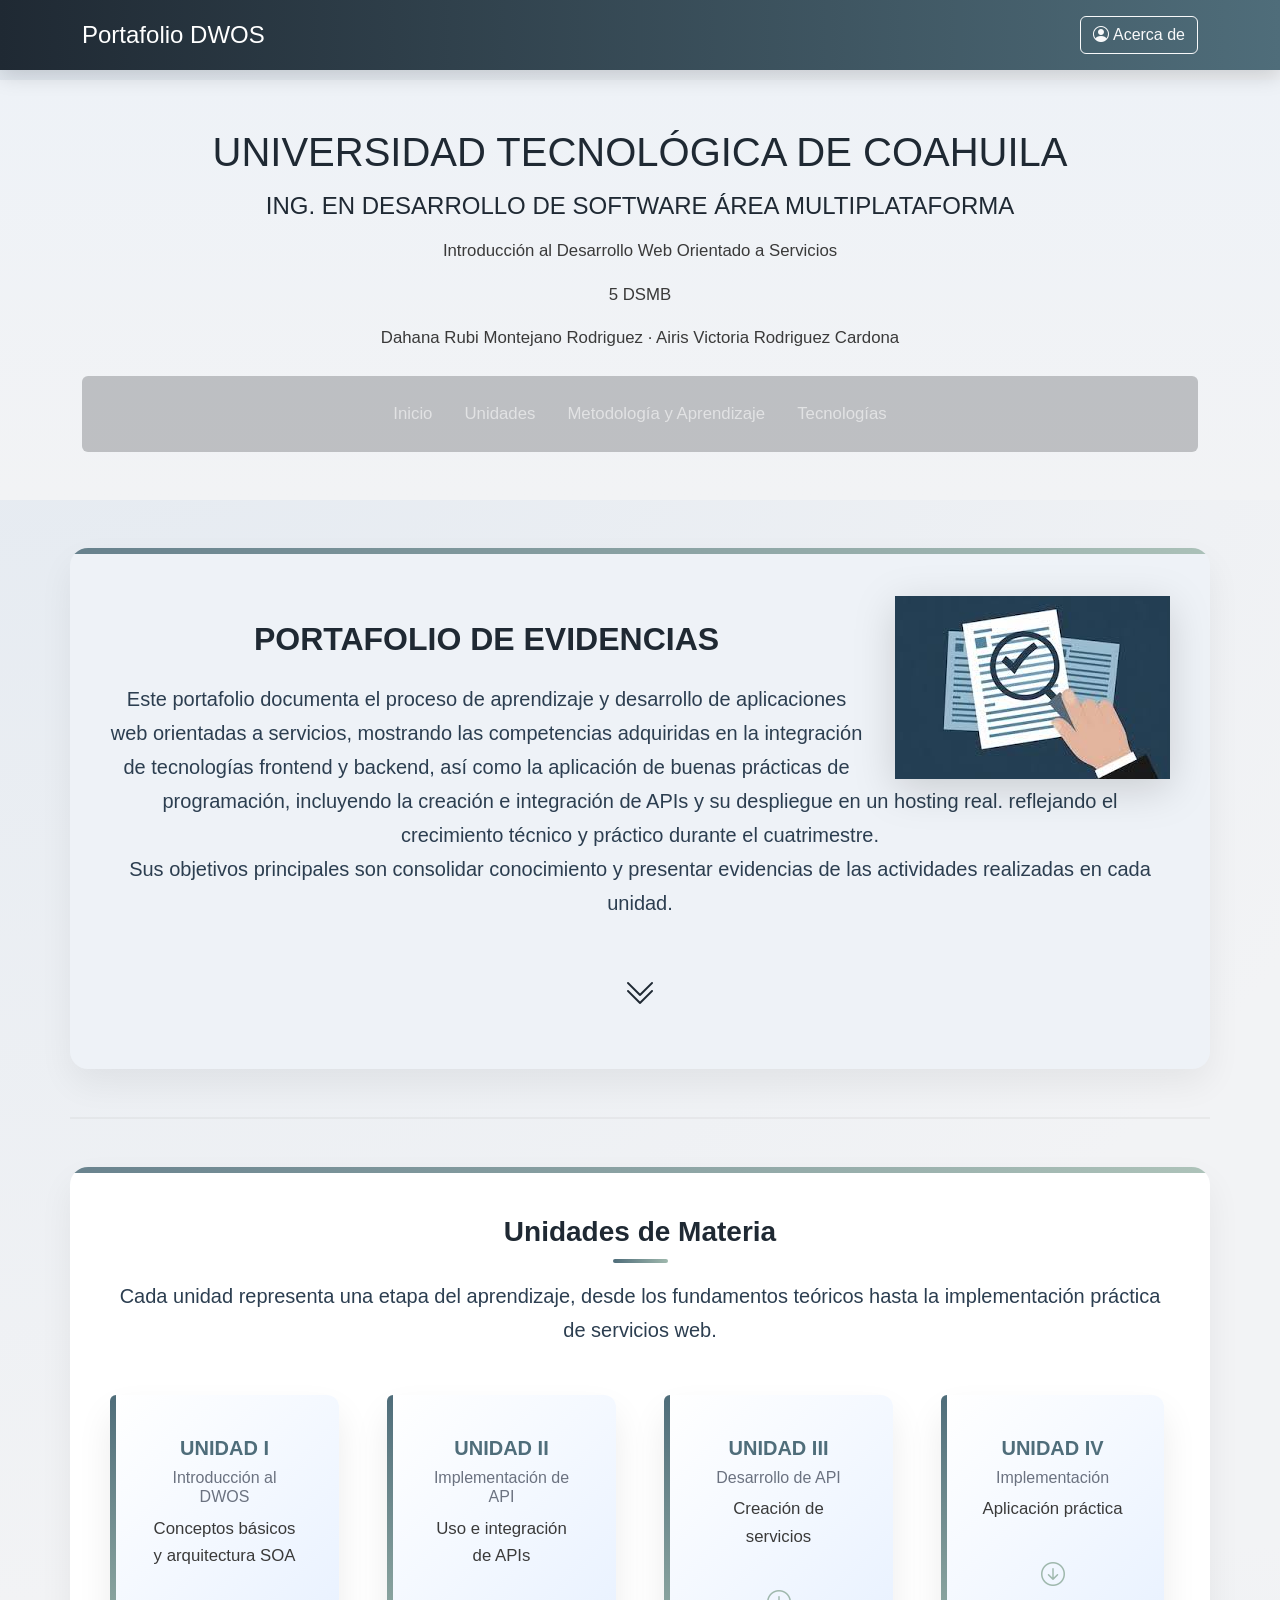
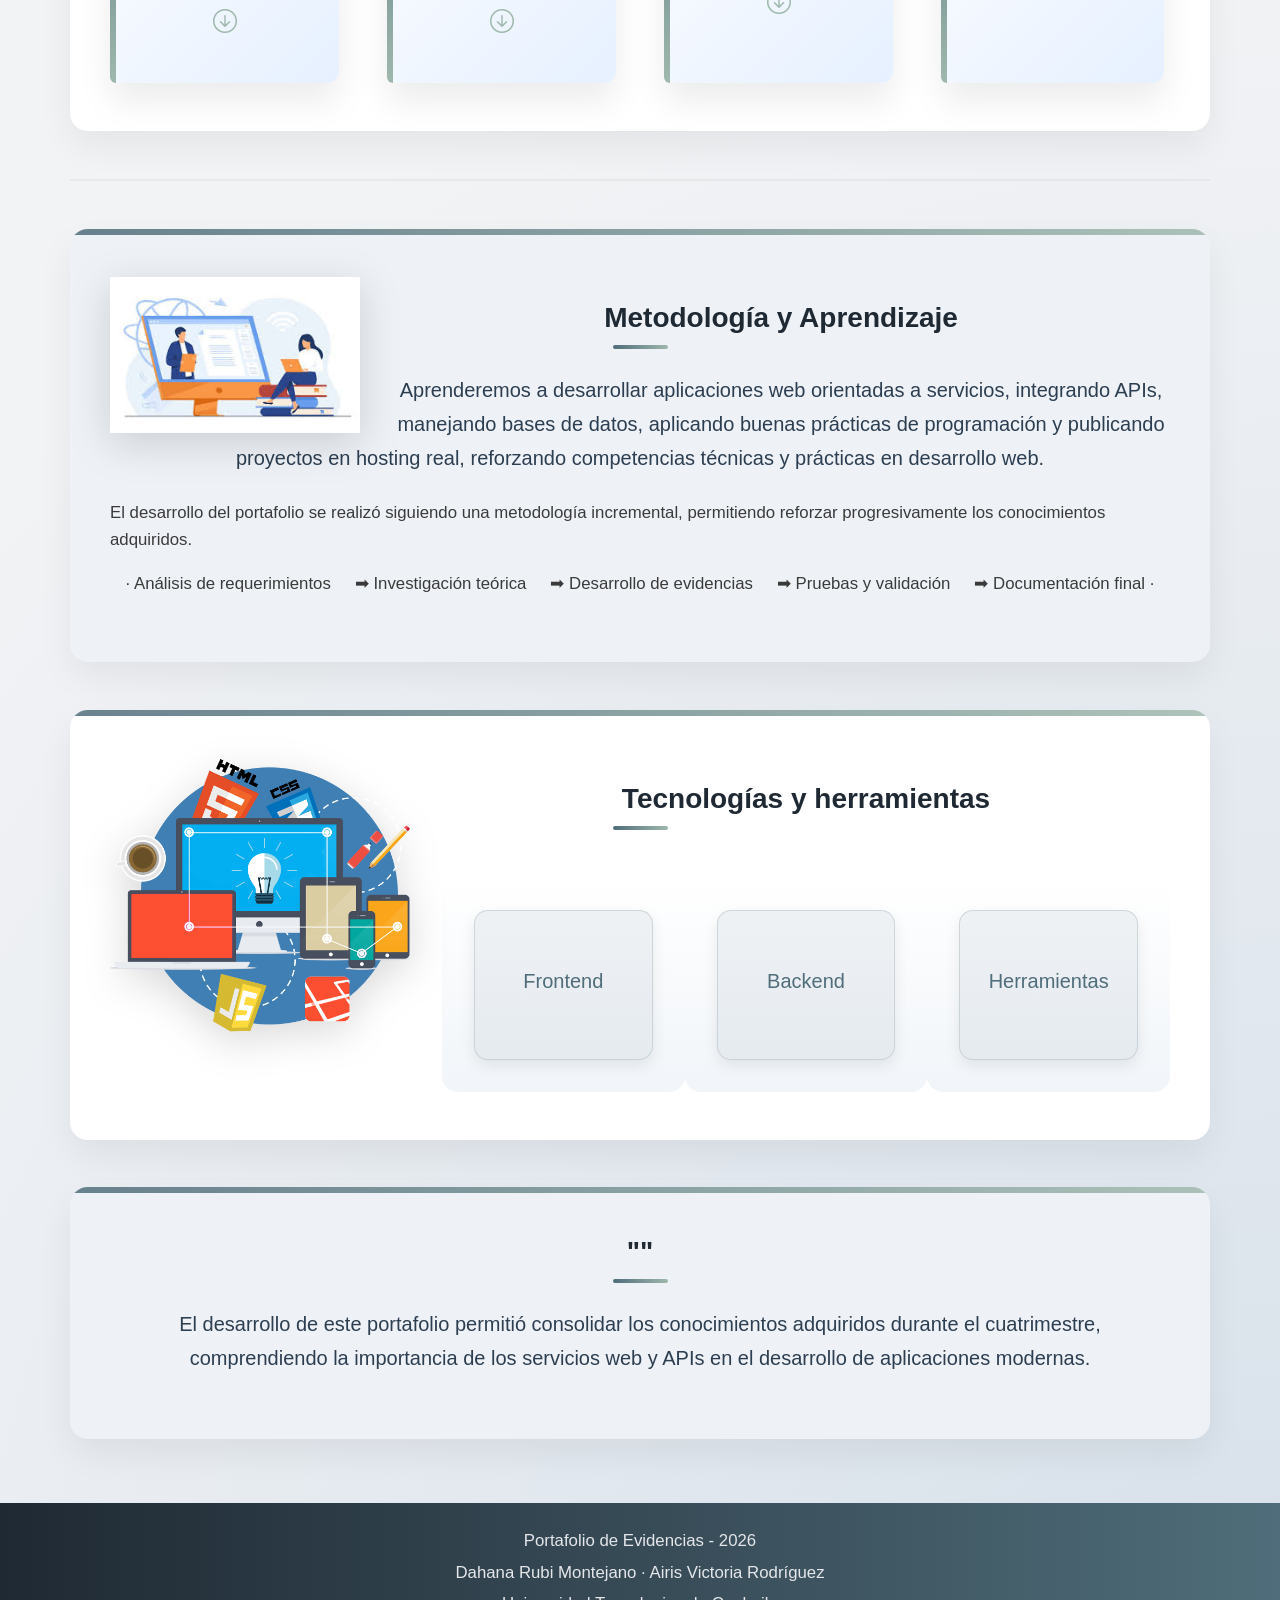
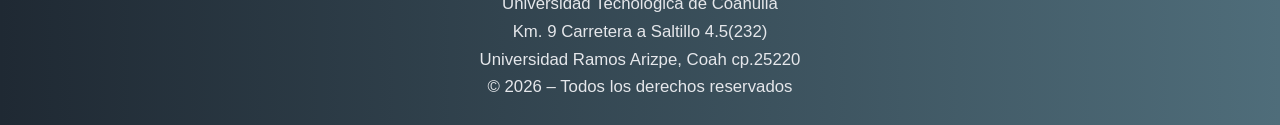
<file: index.html>
<!DOCTYPE html>
<html lang="es">
<head>
    <meta charset="UTF-8">
    <title>Portafolio DWOS</title>
    <meta name="viewport" content="width=device-width, initial-scale=1.0">

   <!-- Bootstrap -->
<link href="https://cdn.jsdelivr.net/npm/bootstrap@5.3.2/dist/css/bootstrap.min.css" rel="stylesheet">
<link href="https://cdn.jsdelivr.net/npm/bootstrap-icons@1.11.1/font/bootstrap-icons.css" rel="stylesheet">

<!-- TU CSS SIEMPRE AL FINAL -->
<link rel="stylesheet" href="style/portafolio.css">


    <style>
        /* solo comportamiento, no diseño */
        .extra-info {
            display: none;
        }
        .unidad-card:hover .extra-info {
            display: block;
        }
        .unidad-card {
            cursor: pointer;
        }
    </style>
</head>
<body>

<!-- ================= HEADER PRINCIPAL ================= -->
<header class="bg-dark text-white p-3">
    <div class="container d-flex justify-content-between align-items-center">
        <h4 class="mb-0">Portafolio DWOS</h4>

        <div class="dropdown">
            <button class="btn btn-outline-light" type="button" data-bs-toggle="dropdown">
            <i class="bi bi-person-circle"></i> Acerca de
            </button>
            <ul class="dropdown-menu dropdown-menu-end">
                <li><a class="dropdown-item" href="rubi.php">Dahana Rubi</a></li>
                <li><a class="dropdown-item" href="airis.php">Airis Victoria</a></li>
            </ul>
        </div>
    </div>
</header>

<!-- ================= HEADER INSTITUCIONAL ================= -->
<section class="bg-dark bg-opacity-25 py-5">
    <div class="container text-center">
        <h1 class="mb-3">UNIVERSIDAD TECNOLÓGICA DE COAHUILA</h1>
        <h4>ING. EN DESARROLLO DE SOFTWARE ÁREA MULTIPLATAFORMA</h4>
        <p class="mt-3">Introducción al Desarrollo Web Orientado a Servicios
</p>
        <p>5 DSMB</p>

        <p class="mb-4">Dahana Rubi Montejano Rodriguez · Airis Victoria Rodriguez Cardona</p>

        <nav class="navbar navbar-expand-lg navbar-dark bg-dark bg-opacity-25 rounded p-3">
            <div class="container-fluid">
                <button class="navbar-toggler" type="button" data-bs-toggle="collapse" data-bs-target="#menu">
                    <span class="navbar-toggler-icon"></span>
                </button>
                <div class="collapse navbar-collapse justify-content-center" id="menu">
                    <ul class="navbar-nav gap-3">
                        <li class="nav-item"><a class="nav-link" href="#bienvenida">Inicio</a></li>
                        <li class="nav-item"><a class="nav-link" href="#unidades">Unidades</a></li>
                        <li class="nav-item"><a class="nav-link" href="#metodologia">Metodología y Aprendizaje</a></li>
                        <li class="nav-item"><a class="nav-link" href="#tecnologias">Tecnologías</a></li>
                    </ul>
                </div>
            </div>
        </nav>
    </div>
</section>

<!-- ================= BIENVENIDA ================= -->
<section id="bienvenida" class="container py-5 my-5">
    <div class="text-center mb-4">
    <img src="image/hero.png" class="img-fluid" style="max-width:350px;">
</div>

    <h2 class="text-center mb-4">PORTAFOLIO DE EVIDENCIAS</h2>
    <p class="text-center fs-5">
        Este portafolio documenta el proceso de aprendizaje y
        desarrollo de aplicaciones web orientadas a servicios, mostrando 
        las competencias adquiridas en la integración de tecnologías frontend 
        y backend, así como la aplicación de buenas prácticas de programación,
        incluyendo la creación e integración de APIs y su despliegue en un hosting real.
        reflejando el crecimiento técnico y práctico durante el cuatrimestre.
        <br>
        Sus objetivos principales son consolidar conocimiento y presentar evidencias de las
        actividades realizadas en cada unidad.
    </p>

    <div class="text-center mt-5">
        <i class="bi bi-chevron-double-down fs-2"></i>
    </div>
</section>

<hr class="container my-5">



<!-- ================= UNIDADES ================= -->
<section id="unidades" class="container py-5 my-5">
    <h3 class="text-center mb-3">Unidades de Materia</h3>
    <p class="text-center fs-5 mb-5">
        Cada unidad representa una etapa del aprendizaje, desde los fundamentos
        teóricos hasta la implementación práctica de servicios web.
    </p>

    <div class="row g-5">

    <!-- UNIDAD I -->
    <div class="col-md-6 col-lg-3">
        <div class="card h-100 text-center unidad-card"
             onclick="cargarUnidad('unidad_1.html')">
            <div class="card-body d-flex flex-column justify-content-between">
                <div>
                    <h5>UNIDAD I</h5>
                    <h6>Introducción al DWOS</h6>
                    <p>Conceptos básicos y arquitectura SOA</p>

                    <div class="extra-info mt-3">
                        <hr>
                        <p>
                            Se estudian los fundamentos del desarrollo orientado a servicios
                            y la arquitectura SOA.
                        </p>
                    </div>
                </div>

                <div class="mt-3">
                    <i class="bi bi-arrow-down-circle fs-4"></i>
                </div>
            </div>
        </div>
    </div>

    <!-- UNIDAD II -->
    <div class="col-md-6 col-lg-3">
        <div class="card h-100 text-center unidad-card"
             onclick="cargarUnidad('unidad_2.html')">
            <div class="card-body d-flex flex-column justify-content-between">
                <div>
                    <h5>UNIDAD II</h5>
                    <h6>Implementación de API</h6>
                    <p>Uso e integración de APIs</p>

                    <div class="extra-info mt-3">
                        <hr>
                        <p>
                            Consumo de APIs REST, manejo de solicitudes HTTP
                            y pruebas con Postman.
                        </p>
                    </div>
                </div>

                <div class="mt-3">
                    <i class="bi bi-arrow-down-circle fs-4"></i>
                </div>
            </div>
        </div>
    </div>

    <!-- UNIDAD III -->
    <div class="col-md-6 col-lg-3">
        <div class="card h-100 text-center unidad-card"
             onclick="cargarUnidad('unidad_3.html')">
            <div class="card-body d-flex flex-column justify-content-between">
                <div>
                    <h5>UNIDAD III</h5>
                    <h6>Desarrollo de API</h6>
                    <p>Creación de servicios</p>

                    <div class="extra-info mt-3">
                        <hr>
                        <p>
                            Diseño y desarrollo de APIs propias
                            aplicando buenas prácticas.
                        </p>
                    </div>
                </div>

                <div class="mt-3">
                    <i class="bi bi-arrow-down-circle fs-4"></i>
                </div>
            </div>
        </div>
    </div>

    <!-- UNIDAD IV -->
    <div class="col-md-6 col-lg-3">
        <div class="card h-100 text-center unidad-card"
             onclick="cargarUnidad('unidad_4.html')">
            <div class="card-body d-flex flex-column justify-content-between">
                <div>
                    <h5>UNIDAD IV</h5>
                    <h6>Implementación</h6>
                    <p>Aplicación práctica</p>

                    <div class="extra-info mt-3">
                        <hr>
                        <p>
                            Integración completa de servicios
                            en una aplicación funcional.
                        </p>
                    </div>
                </div>

                <div class="mt-3">
                    <i class="bi bi-arrow-down-circle fs-4"></i>
                </div>
            </div>
        </div>
    </div>

</div>

</section>

<hr class="container my-5">

<!-- ================= METODOLOGÍA ================= -->
<section id="metodologia" class="container py-5 my-5">
    <div class="text-center mb-4">
    <img src="image/metodologias.png" class="img-fluid" style="max-width:250px;">
</div>

    <h3 class="text-center mb-4">Metodología y Aprendizaje</h3>

    <p class="text-center fs-5 mb-4">
        Aprenderemos a desarrollar aplicaciones web orientadas a servicios, 
        integrando APIs, manejando bases de datos, aplicando buenas prácticas 
        de programación y publicando proyectos en hosting real, reforzando 
         competencias técnicas y prácticas en desarrollo web.
    </p>

    <div class="texto-bloque" style="flex:1; min-width:250px;">
            <p>
            El desarrollo del portafolio se realizó siguiendo una metodología incremental,
        permitiendo reforzar progresivamente los conocimientos adquiridos.    
            </p>
        
          
    <div class="d-flex flex-wrap align-items-center justify-content-center gap-4">
        <!-- LISTA -->

            <p> · Análisis de requerimientos</p>
            <p>➡ Investigación teórica</p>
            <p>➡ Desarrollo de evidencias</p>
            <p>➡ Pruebas y validación</p>
            <p>➡ Documentación final ·</p>
        

        
    </div>
</section>

<section id="tecnologias" class="container py-5 my-5">
    <div class="text-center mb-4">
        <img src="image/tecnologia.png" class="img-fluid" style="max-width:300px;">
    </div>

    <h3 class="text-center mb-5">Tecnologías y herramientas</h3>

    <div class="row justify-content-center g-4">
        <!-- Tarjeta Frontend -->
        <div class="col-sm-6 col-md-4">
            <div class="flip-card modern-card">
                <div class="flip-card-inner">
                    <div class="flip-card-front d-flex justify-content-center align-items-center">
                        <h5>Frontend</h5>
                    </div>
                    <div class="flip-card-back d-flex justify-content-center align-items-center">
                        <p>HTML5 · CSS · Bootstrap</p>
                    </div>
                </div>
            </div>
        </div>

        <!-- Tarjeta Backend -->
        <div class="col-sm-6 col-md-4">
            <div class="flip-card modern-card">
                <div class="flip-card-inner">
                    <div class="flip-card-front d-flex justify-content-center align-items-center">
                        <h5>Backend</h5>
                    </div>
                    <div class="flip-card-back d-flex justify-content-center align-items-center">
                        <p>PHP · JavaScript</p>
                    </div>
                </div>
            </div>
        </div>

        <!-- Tarjeta Herramientas -->
        <div class="col-sm-6 col-md-4">
            <div class="flip-card modern-card">
                <div class="flip-card-inner">
                    <div class="flip-card-front d-flex justify-content-center align-items-center">
                        <h5>Herramientas</h5>
                    </div>
                    <div class="flip-card-back d-flex justify-content-center align-items-center">
                        <p>XAMPP · VS Code</p>
                    </div>
                </div>
            </div>
        </div>
    </div>
</section>


<!-- ================= CONCLUSIÓN ================= -->
<section id="conclusion" class="container py-5 my-5">
    <h3 class="text-center mb-4">""</h3>
    <p class="text-center fs-5">
        El desarrollo de este portafolio permitió consolidar los conocimientos adquiridos
        durante el cuatrimestre, comprendiendo la importancia de los servicios web y APIs
        en el desarrollo de aplicaciones modernas.
    </p>
</section>

<!-- ================= FOOTER ================= -->
<footer class="bg-dark text-white text-center py-4">
    <p class="mb-1">Portafolio de Evidencias - 2026</p>
    <p class="mb-1">Dahana Rubi Montejano · Airis Victoria Rodríguez</p>
    <p class="mb-0">Universidad Tecnologica de Coahuila</p>
    <p class="mb-0">Km. 9 Carretera a Saltillo 4.5(232)</p>
    <p class="mb-0">Universidad Ramos Arizpe, Coah cp.25220</p>
    <p class="mb-0">© 2026 – Todos los derechos reservados
</footer>

<script src="https://cdn.jsdelivr.net/npm/bootstrap@5.3.2/dist/js/bootstrap.bundle.min.js"></script>

<script>
function cargarUnidad(url) {
    document.body.classList.add('opacity-75');
    setTimeout(() => {
        window.location.href = url;
    }, 300);
}
</script>

</body>
</html>
</file>
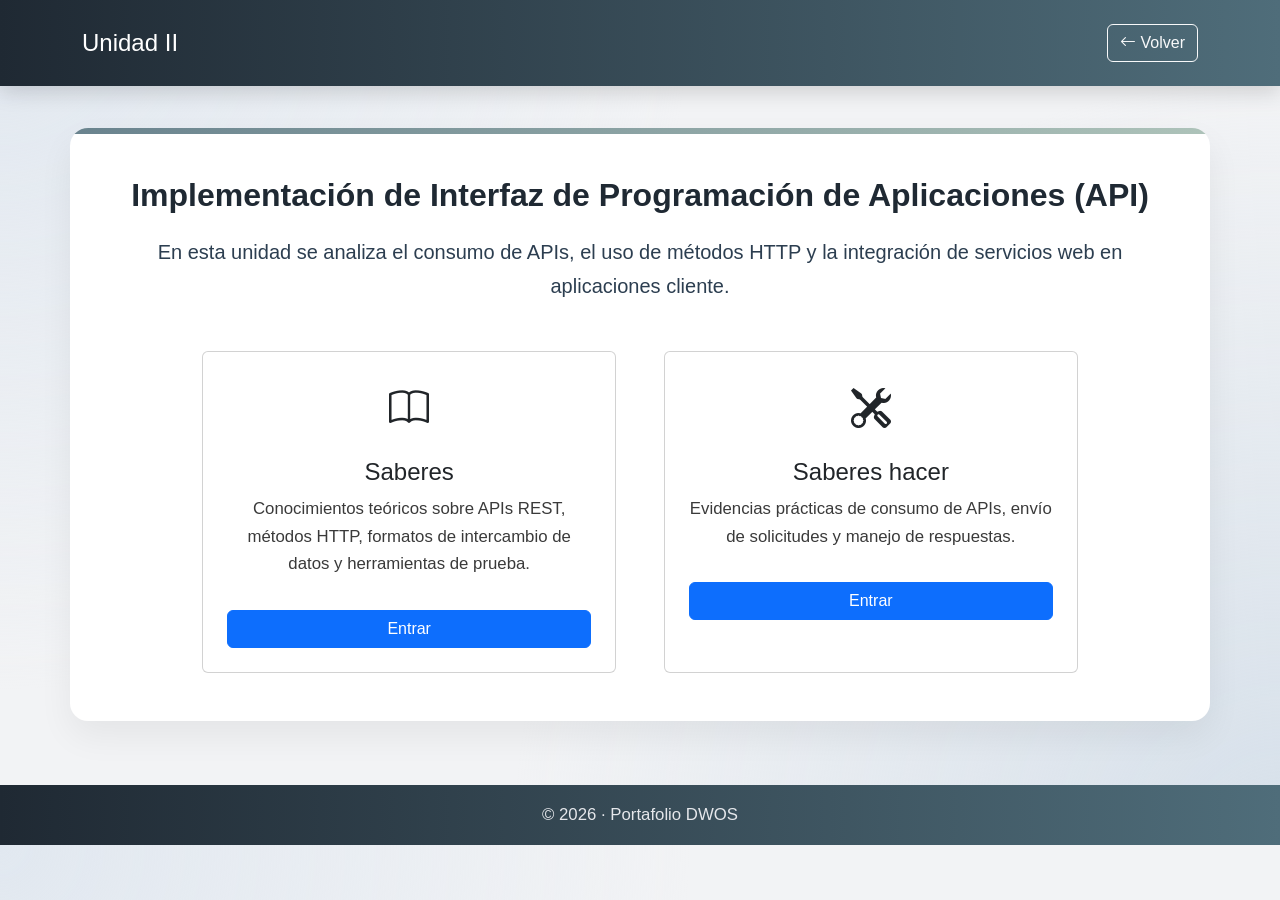
<file: unidad_2.html>
<!DOCTYPE html>
<html lang="es">
<head>
    <meta charset="UTF-8">
    <title>Unidad II - DWOS</title>
    <meta name="viewport" content="width=device-width, initial-scale=1.0">

    <!-- Bootstrap -->
    <link href="https://cdn.jsdelivr.net/npm/bootstrap@5.3.2/dist/css/bootstrap.min.css" rel="stylesheet">
    <link href="https://cdn.jsdelivr.net/npm/bootstrap-icons@1.11.1/font/bootstrap-icons.css" rel="stylesheet">

    <!-- CSS propio -->
    <link rel="stylesheet" href="style/portafolio.css">
</head>
<body>

<header class="bg-dark text-white p-4">
    <div class="container d-flex justify-content-between align-items-center">
        <h4 class="mb-0">Unidad II</h4>
        <a href="index.html" class="btn btn-outline-light">
            <i class="bi bi-arrow-left"></i> Volver
        </a>
    </div>
</header>

<section class="container py-5 my-5">

    <div class="text-center mb-5">
        <h2>Implementación de Interfaz de Programación de Aplicaciones (API)</h2>
        <p class="fs-5 mt-3">
            En esta unidad se analiza el consumo de APIs, el uso de métodos HTTP
            y la integración de servicios web en aplicaciones cliente.
        </p>
    </div>

    <div class="row g-5 justify-content-center">

        <div class="col-md-5">
            <div class="card h-100 text-center p-4">
                <i class="bi bi-book fs-1 mb-3"></i>
                <h4>Saberes</h4>
                <p>
                    Conocimientos teóricos sobre APIs REST, métodos HTTP,
                    formatos de intercambio de datos y herramientas de prueba.
                </p>
                <a href="unidad_2_saberes.html" class="btn btn-primary mt-3">
                    Entrar
                </a>
            </div>
        </div>

        <div class="col-md-5">
            <div class="card h-100 text-center p-4">
                <i class="bi bi-tools fs-1 mb-3"></i>
                <h4>Saberes hacer</h4>
                <p>
                    Evidencias prácticas de consumo de APIs,
                    envío de solicitudes y manejo de respuestas.
                </p>
                <a href="unidad_2_saber_hacer.html" class="btn btn-primary mt-3">
                    Entrar
                </a>
            </div>
        </div>

    </div>
</section>

<footer class="bg-dark text-white text-center p-3">
    <p class="mb-0">© 2026 · Portafolio DWOS</p>
</footer>

<script src="https://cdn.jsdelivr.net/npm/bootstrap@5.3.2/dist/js/bootstrap.bundle.min.js"></script>
</body>
</html>
</file>
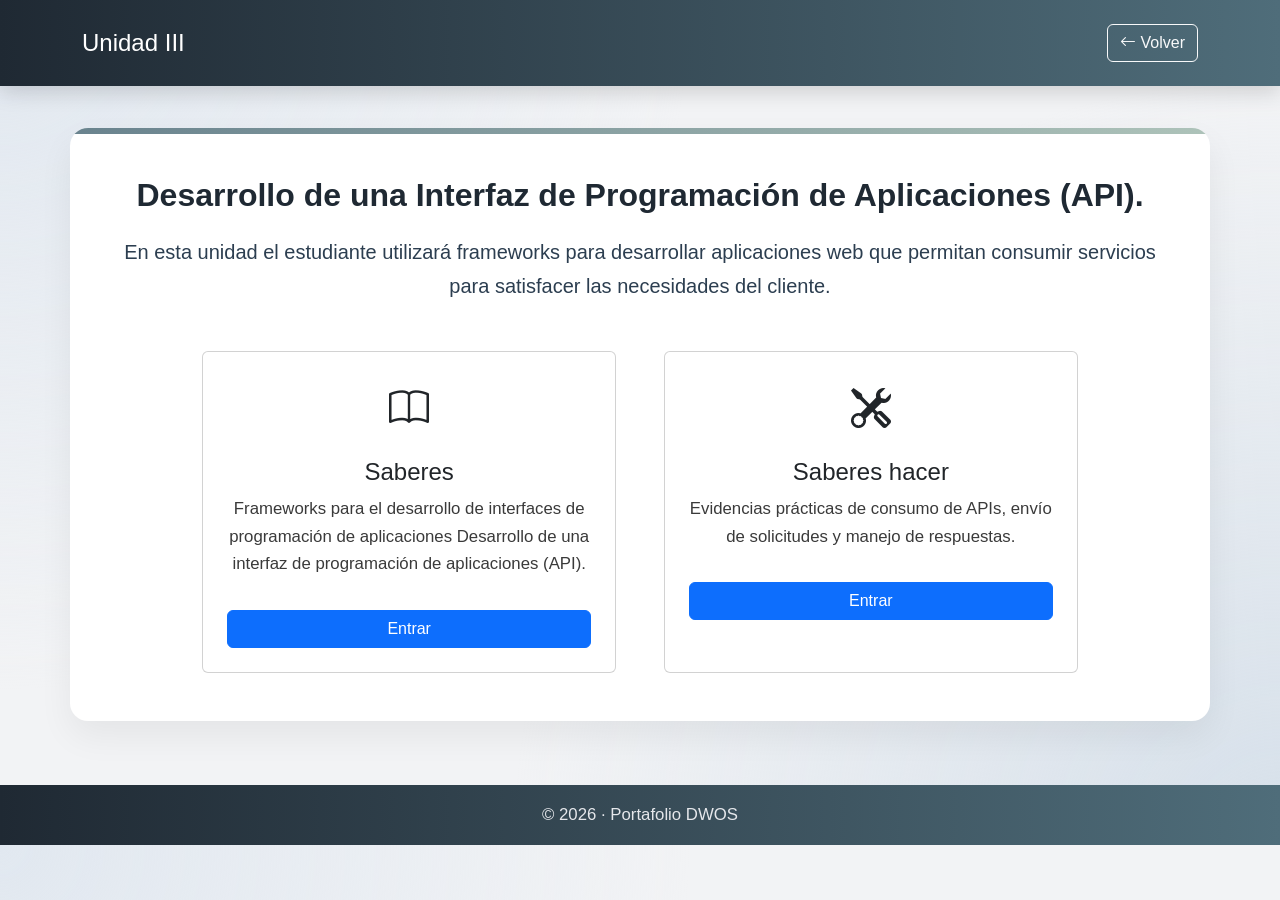
<file: unidad_3.html>
<!DOCTYPE html>
<html lang="es">
<head>
    <meta charset="UTF-8">
    <title>Unidad III - DWOS</title>
    <meta name="viewport" content="width=device-width, initial-scale=1.0">

    <!-- Bootstrap -->
    <link href="https://cdn.jsdelivr.net/npm/bootstrap@5.3.2/dist/css/bootstrap.min.css" rel="stylesheet">
    <link href="https://cdn.jsdelivr.net/npm/bootstrap-icons@1.11.1/font/bootstrap-icons.css" rel="stylesheet">

    <!-- CSS propio -->
    <link rel="stylesheet" href="style/portafolio.css">
</head>
<body>

<header class="bg-dark text-white p-4">
    <div class="container d-flex justify-content-between align-items-center">
        <h4 class="mb-0">Unidad III</h4>
        <a href="index.html" class="btn btn-outline-light">
            <i class="bi bi-arrow-left"></i> Volver
        </a>
    </div>
</header>

<section class="container py-5 my-5">

    <div class="text-center mb-5">
        <h2>Desarrollo de una Interfaz de Programación de Aplicaciones (API).</h2>
        <p class="fs-5 mt-3">
            En esta unidad el estudiante utilizará frameworks para desarrollar aplicaciones 
            web que permitan consumir servicios para satisfacer las necesidades del cliente.
        </p>
    </div>

    <div class="row g-5 justify-content-center">

        <div class="col-md-5">
            <div class="card h-100 text-center p-4">
                <i class="bi bi-book fs-1 mb-3"></i>
                <h4>Saberes</h4>
                <p>
                    Frameworks para el desarrollo de interfaces de programación de aplicaciones
                     Desarrollo de una interfaz de programación de aplicaciones (API).
                </p>
                <a href="unidad_3_saberes.html" class="btn btn-primary mt-3">
                    Entrar
                </a>
            </div>
        </div>

        <div class="col-md-5">
            <div class="card h-100 text-center p-4">
                <i class="bi bi-tools fs-1 mb-3"></i>
                <h4>Saberes hacer</h4>
                <p>
                    Evidencias prácticas de consumo de APIs,
                    envío de solicitudes y manejo de respuestas.
                </p>
                <a href="unidad_3_saber_hacer.html" class="btn btn-primary mt-3">
                    Entrar
                </a>
            </div>
        </div>

    </div>
</section>

<footer class="bg-dark text-white text-center p-3">
    <p class="mb-0">© 2026 · Portafolio DWOS</p>
</footer>

<script src="https://cdn.jsdelivr.net/npm/bootstrap@5.3.2/dist/js/bootstrap.bundle.min.js"></script>
</body>
</html>
</file>
<file: style/portafolio.css>
/* Estilo general de las secciones de investigación */
.investigacion img {
    max-height: 250px;      /* altura uniforme */
    object-fit: cover;      /* no se deforma la imagen */
    width: 100%;            /* ocupa todo el ancho del contenedor */
    border-radius: 10px;    /* bordes redondeados */
    box-shadow: 0 4px 8px rgba(0,0,0,0.2); /* sombra suave */
    margin-bottom: 20px;    /* espacio debajo de la imagen */
}

.investigacion h4 {
    margin-bottom: 15px;
}

.investigacion ul {
    margin-top: 10px;
}

hr {
    border-top: 2px solid #ccc;
}

/* Ajustes responsivos extra (opcional) */
@media (max-width: 767px) {
    .investigacion img {
        max-height: 200px;
    }
}
/* ================= RESET ================= */
* {
    margin: 0;
    padding: 0;
    box-sizing: border-box;
}

body {
    font-family: 'Inter', 'Segoe UI', sans-serif;
    background: #f2f3f5;
    color: #1f2933;
    line-height: 1.65;
}

/* ================= ANIMACIONES ================= */
section, header, footer {
    animation: appear 0.7s ease both;
}

@keyframes appear {
    from {
        opacity: 0;
        transform: translateY(25px);
    }
    to {
        opacity: 1;
        transform: translateY(0);
    }
}

/* Estilo general de las secciones de investigación */
.investigacion img {
    max-height: 250px;      /* altura uniforme */
    object-fit: cover;      /* no se deforma la imagen */
    width: 100%;            /* ocupa todo el ancho del contenedor */
    border-radius: 10px;    /* bordes redondeados */
    box-shadow: 0 4px 8px rgba(0,0,0,0.2); /* sombra suave */
    margin-bottom: 20px;    /* espacio debajo de la imagen */
}

.investigacion h4 {
    margin-bottom: 15px;
}

.investigacion ul {
    margin-top: 10px;
}

hr {
    border-top: 2px solid #ccc;
}

/* Ajustes responsivos extra (opcional) */
@media (max-width: 767px) {
    .investigacion img {
        max-height: 200px;
    }
}

/* ================= HEADER ================= */
header {
    background: linear-gradient(90deg, #1f2933, #4f6d7a) !important;
    box-shadow: 0 6px 20px rgba(0,0,0,0.15);
}

/* ================= HERO ================= */
section.bg-dark.bg-opacity-25 {
    background: linear-gradient(180deg, #eef2f7, #f2f3f5) !important;
}

/* ================= SECCIONES ================= */
section.container {
    background: #ffffff;
    border-radius: 18px;
    padding: 3rem 2.5rem;
    margin-bottom: 3rem;
    box-shadow: 0 15px 35px rgba(0,0,0,0.06);
}

/* alternar color */
section.container:nth-of-type(even) {
    background: #eef2f7;
}

/* ================= TITULOS ================= */
h2, h3 {
    font-weight: 700;
    text-align: center;
    margin-bottom: 1.3rem;
}

h3::after {
    content: '';
    width: 55px;
    height: 4px;
    background: #4f6d7a;
    display: block;
    margin: 10px auto 0;
    border-radius: 10px;
}

/* ================= TEXTO ================= */
p, li {
    font-size: 1.05rem;
    color: #3a3a3a;
}

/* ================= IMAGENES ================= */
section img {
    filter: drop-shadow(0 10px 20px rgba(0,0,0,0.15));
}

/* hero */
#bienvenida img {
    float: right;
    margin-left: 2rem;
}

/* metodologia y tecnologias */
#metodologia img,
#tecnologias img {
    float: left;
    margin-right: 2rem;
}

/* limpiar floats */
section::after {
    content: "";
    display: block;
    clear: both;
}

/* ================= TARJETAS ================= */
.unidad-card {
    border: none;
    border-radius: 18px;
    padding: 1.6rem;
    background: linear-gradient(180deg, #ffffff, #f6f8fb);
    box-shadow: 0 18px 35px rgba(0,0,0,0.08);
    transition: all 0.35s ease;
}

.unidad-card:hover {
    transform: translateY(-8px);
    box-shadow: 0 28px 55px rgba(0,0,0,0.15);
}

.unidad-card h5 {
    font-weight: 700;
    color: #4f6d7a;
}

.unidad-card h6 {
    color: #6b7280;
}

.unidad-card i {
    color: #9fb8ad;
}

/* info extra */
.extra-info {
    opacity: 0;
    max-height: 0;
    overflow: hidden;
    transition: all 0.4s ease;
}

.unidad-card:hover .extra-info {
    opacity: 1;
    max-height: 180px;
}

/* ================= TECNOLOGIAS ================= */
#tecnologias .col-md-4 {
    background: linear-gradient(180deg, #ffffff, #f1f5f9);
    padding: 2rem;
    border-radius: 16px;
    transition: all 0.3s ease;
}

#tecnologias .col-md-4:hover {
    transform: translateY(-6px);
    box-shadow: 0 18px 35px rgba(0,0,0,0.12);
}

/* ================= FOOTER ================= */
footer {
    background: linear-gradient(90deg, #1f2933, #4f6d7a) !important;
    margin-top: 4rem;
}

footer p {
    color: #e5e7eb;
}

/* ================= RESPONSIVE ================= */
@media (max-width: 768px) {
    #bienvenida img,
    #metodologia img,
    #tecnologias img {
        float: none;
        margin: 0 auto 1.5rem;
        display: block;
    }

    section.container {
        padding: 2.5rem 1.5rem;
    }
}

/* ================= UPGRADE FONDO ================= */
body {
    background:
        radial-gradient(circle at top left, #e1e8f0 0%, transparent 45%),
        radial-gradient(circle at bottom right, #d6e0ea 0%, transparent 50%),
        #f2f3f5;
}


/* ================= ACENTO EN SECCIONES ================= */
section.container {
    position: relative;
    overflow: hidden;
}

section.container::before {
    content: "";
    position: absolute;
    top: 0;
    left: 0;
    height: 6px;
    width: 100%;
    background: linear-gradient(90deg, #4f6d7a, #9fb8ad);
    opacity: 0.85;
}


@keyframes smoothUp {
    from {
        opacity: 0;
        transform: translateY(45px) scale(0.97);
    }
    to {
        opacity: 1;
        transform: translateY(0) scale(1);
    }
}

section.container {
    animation: smoothUp 0.9s cubic-bezier(.25,.8,.25,1) both;
}


/* ================= TARJETAS PRO ================= */
.unidad-card {
    position: relative;
}

.unidad-card::before {
    content: "";
    position: absolute;
    left: 0;
    top: 0;
    width: 6px;
    height: 100%;
    background: linear-gradient(180deg, #4f6d7a, #9fb8ad);
    border-radius: 18px 0 0 18px;
}


.unidad-card i {
    transition: transform 0.4s ease, color 0.4s ease;
}

.unidad-card:hover i {
    transform: translateY(6px);
    color: #4f6d7a;
}


section img {
    transition: transform 0.6s ease, box-shadow 0.6s ease;
}

section img:hover {
    transform: scale(1.04) rotate(-0.6deg);
    box-shadow: 0 25px 45px rgba(0,0,0,0.18);
}


h3::after {
    background: linear-gradient(90deg, #4f6d7a, #9fb8ad);
}

/* ================= FIX DROPDOWN ================= */
header {
    position: fixed; /* Fijo al top */
    top: 0;
    left: 0;
    width: 100%; /* Para que cubra todo el ancho */
    z-index: 10000; /* Encima de todo */
    background: linear-gradient(90deg, #1f2933, #4f6d7a); /* tu fondo actual */
}

/* Evitar que las secciones queden debajo del header */
body {
    padding-top: 80px; /* Ajusta según el alto de tu header */
}


        /* FOTO DE PERFIL */
        .profile-pic {
            max-width: 150px;
            border-radius: 50%;
            transition: transform 0.5s ease;
        }
        .profile-pic:hover {
            transform: scale(1.05) rotate(-1deg);
        }

        /* CONTAINER DE FOTO Y DATOS */
        .profile-header {
            background: linear-gradient(145deg, #f0f4f8, #e3ebf2);
            padding: 20px;
            border-radius: 12px;
            box-shadow: 0 8px 25px rgba(0,0,0,0.08);
        }

        /* HABILIDADES Y PROYECTOS */
        .unidad-card {
            border-radius: 12px;
            background: linear-gradient(135deg, #ffffff, #e6f0ff);
            transition: all 0.3s ease;
            cursor: default;
            display: inline-block;
        }
        .unidad-card:hover {
            transform: translateY(-4px) scale(1.02);
            box-shadow: 0 15px 35px rgba(0,0,0,0.15);
        }

        /* TABS HOVER */
        .nav-tabs .nav-link:hover {
            background: #f0f4f8;
            border-radius: 6px;
            transition: all 0.3s ease;
        }

        /* ESCALA SUTIL PARA PROYECTOS */
        .hover-scale:hover {
            transform: scale(1.03);
        }

        /* TEXTO MÁS LEGIBLE */
        .fs-5 {
            line-height: 1.7;
            color: #2c3e50;
        }
    
  .tech-card {
    background: rgba(79, 109, 122, 0.08); /* color muy sutil */
    border: 1px solid rgba(79, 109, 122, 0.2);
    border-radius: 12px;
    transition: all 0.3s ease;
    min-height: 100px;
    display: flex;
    flex-direction: column;
    justify-content: center;
    align-items: center;
    padding: 1.5rem;
}

.tech-card h5 {
    margin-bottom: 0.5rem;
    font-weight: 600;
}

.tech-card p {
    margin: 0;
    font-size: 0.9rem;
    color: #4f6d7a;
}

.tech-card:hover {
    background: rgba(79, 109, 122, 0.15);
    transform: translateY(-4px);
    box-shadow: 0 10px 25px rgba(0,0,0,0.12);
}

/* TARJETA MODERNA */
.modern-card {
    background: rgba(79, 109, 122, 0.08);
    width: 100%;
    height: 150px;
    perspective: 1000px;
    border-radius: 14px;
    border: 1px solid rgba(79, 109, 122, 0.2);
    box-shadow: 0 6px 15px rgba(0,0,0,0.08);
    transition: transform 0.4s ease, box-shadow 0.4s ease;
}

.modern-card:hover {
    transform: translateY(-6px) scale(1.05);
    box-shadow: 0 20px 40px rgba(0,0,0,0.15);
}

.flip-card-inner {
    position: relative;
    width: 100%;
    height: 100%;
    transition: transform 0.6s;
    transform-style: preserve-3d;
    border-radius: 14px;
}

.modern-card:hover .flip-card-inner {
    transform: rotateY(180deg);
}

.flip-card-front, .flip-card-back {
    position: absolute;
    width: 100%;
    height: 100%;
    backface-visibility: hidden;
    display: flex;
    justify-content: center;
    align-items: center;
    padding: 1rem;
    border-radius: 14px;
}

.flip-card-front {
    font-weight: 600;
    color: #4f6d7a;
    font-size: 1.1rem;
}

.flip-card-back {
    transform: rotateY(180deg);
    font-size: 1rem;
    color: #2c3e50;
}

/* Resplandor suave al pasar */
.modern-card:hover .flip-card-front,
.modern-card:hover .flip-card-back {
    box-shadow: 0 0 20px rgba(79, 109, 122, 0.2);
}

/* RESPONSIVE */
@media (max-width: 992px) { .modern-card { height: 140px; } }
@media (max-width: 768px) { 
    .modern-card { height: 130px; } 
    .flip-card-front, .flip-card-back { font-size:0.95rem;}
}
@media (max-width: 576px) { 
    .modern-card { height: 120px; } 
    .flip-card-front, .flip-card-back { font-size:0.9rem;}
}
</file>
